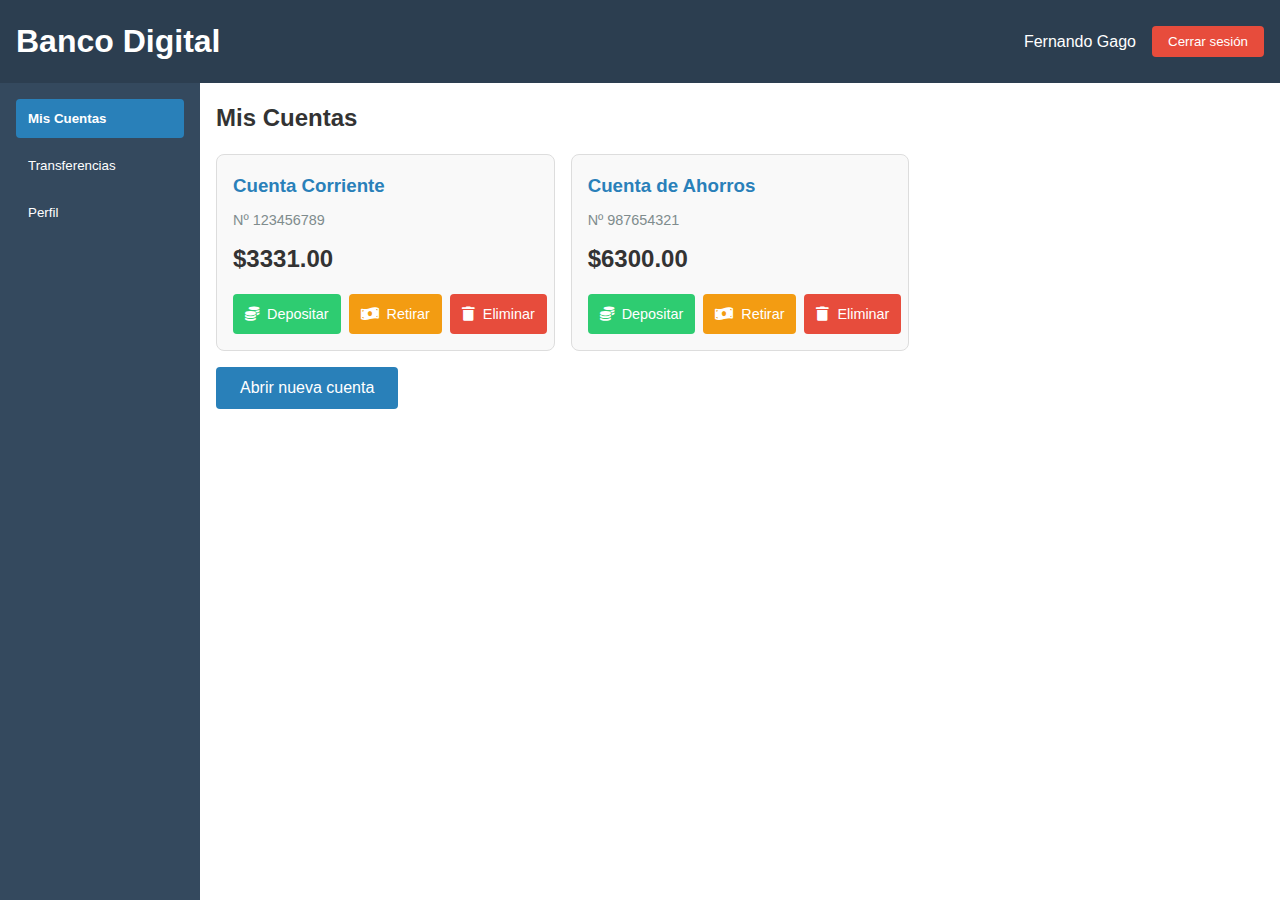
<file: index.html>
<!DOCTYPE html>
<html lang="es">
<head>
    <meta charset="UTF-8">
    <meta name="viewport" content="width=device-width, initial-scale=1.0">
    <title>Aplicación Bancaria</title>
    <link rel="stylesheet" href="styles.css">
    <link rel="stylesheet" href="https://cdnjs.cloudflare.com/ajax/libs/font-awesome/5.15.4/css/all.min.css">
</head>
<body>
    <div class="app-container">
        <header>
            <h1>Banco Digital</h1>
            <div id="user-info">
                <span id="username-display">Usuario no identificado</span>
                <button id="logout-btn">Cerrar sesión</button>
            </div>
        </header>

        <div class="main-content">
            <div class="sidebar">
                <button class="menu-btn active" data-section="accounts">Mis Cuentas</button>
                <button class="menu-btn" data-section="transfer">Transferencias</button>
                <button class="menu-btn" data-section="profile">Perfil</button>
            </div>

            <div class="content-area">
                <!-- Sección de Cuentas -->
                <section id="accounts-section" class="content-section active">
                    <h2>Mis Cuentas</h2>
                    <div id="accounts-list" class="cards-container">
                        <!-- Las cuentas se cargarán aquí dinámicamente -->
                    </div>
                    <button id="new-account-btn">Abrir nueva cuenta</button>
                </section>

                <!-- Sección de Transferencias -->
                <section id="transfer-section" class="content-section">
                    <h2>Realizar Transferencia</h2>
                    <form id="transfer-form">
                        <div class="form-group">
                            <label for="from-account">Cuenta origen:</label>
                            <select id="from-account" required></select>
                        </div>
                        <div class="form-group">
                            <label for="to-account">Cuenta destino:</label>
                            <input type="text" id="to-account" placeholder="Número de cuenta" required>
                        </div>
                        <div class="form-group">
                            <label for="amount">Cantidad:</label>
                            <input type="number" id="amount" min="0.01" step="0.01" required>
                        </div>
                        <div class="form-group">
                            <label for="description">Descripción:</label>
                            <input type="text" id="description">
                        </div>
                        <button type="submit">Realizar Transferencia</button>
                    </form>
                    <div id="transfer-history">
                        <h3>Historial de Transferencias</h3>
                        <table>
                            <thead>
                                <tr>
                                    <th>Fecha</th>
                                    <th>Origen</th>
                                    <th>Destino</th>
                                    <th>Cantidad</th>
                                    <th>Descripción</th>
                                </tr>
                            </thead>
                            <tbody id="transfers-list">
                                <!-- Las transferencias se cargarán aquí dinámicamente -->
                            </tbody>
                        </table>
                    </div>
                </section>

                <!-- Sección de Perfil -->
                <section id="profile-section" class="content-section">
                    <h2>Mi Perfil</h2>
                    <div class="profile-info">
                        <div class="info-item">
                            <label>Nombre:</label>
                            <span id="profile-name">-</span>
                        </div>
                        <div class="info-item">
                            <label>Email:</label>
                            <span id="profile-email">-</span>
                        </div>
                        <div class="info-item">
                            <label>Teléfono:</label>
                            <span id="profile-phone">-</span>
                        </div>
                        <div class="info-item">
                            <label>Dirección:</label>
                            <span id="profile-address">-</span>
                        </div>
                    </div>
                    <button id="edit-profile-btn">Editar Perfil</button>
                </section>
            </div>
        </div>
    </div>

    <!-- Modal para nueva cuenta -->
    <div id="new-account-modal" class="modal">
        <div class="modal-content">
            <span class="close-modal">&times;</span>
            <h2>Abrir Nueva Cuenta</h2>
            <form id="new-account-form">
                <div class="form-group">
                    <label for="account-type">Tipo de cuenta:</label>
                    <select id="account-type" required>
                        <option value="checking">Cuenta Corriente</option>
                        <option value="savings">Cuenta de Ahorros</option>
                    </select>
                </div>
                <button type="submit">Abrir Cuenta</button>
            </form>
        </div>
    </div>

    <!-- Modal para editar perfil -->
    <div id="edit-profile-modal" class="modal">
        <div class="modal-content">
            <span class="close-modal">&times;</span>
            <h2>Editar Perfil</h2>
            <form id="edit-profile-form">
                <div class="form-group">
                    <label for="edit-name">Nombre:</label>
                    <input type="text" id="edit-name" required>
                </div>
                <div class="form-group">
                    <label for="edit-email">Email:</label>
                    <input type="email" id="edit-email" disabled>
                </div>
                <div class="form-group">
                    <label for="edit-phone">Teléfono:</label>
                    <input type="tel" id="edit-phone">
                </div>
                <div class="form-group">
                    <label for="edit-address">Dirección:</label>
                    <input type="text" id="edit-address">
                </div>
                <button type="submit">Guardar Cambios</button>
            </form>
        </div>
    </div>

    <script src="script.js"></script>
</body>
</html>
</file>
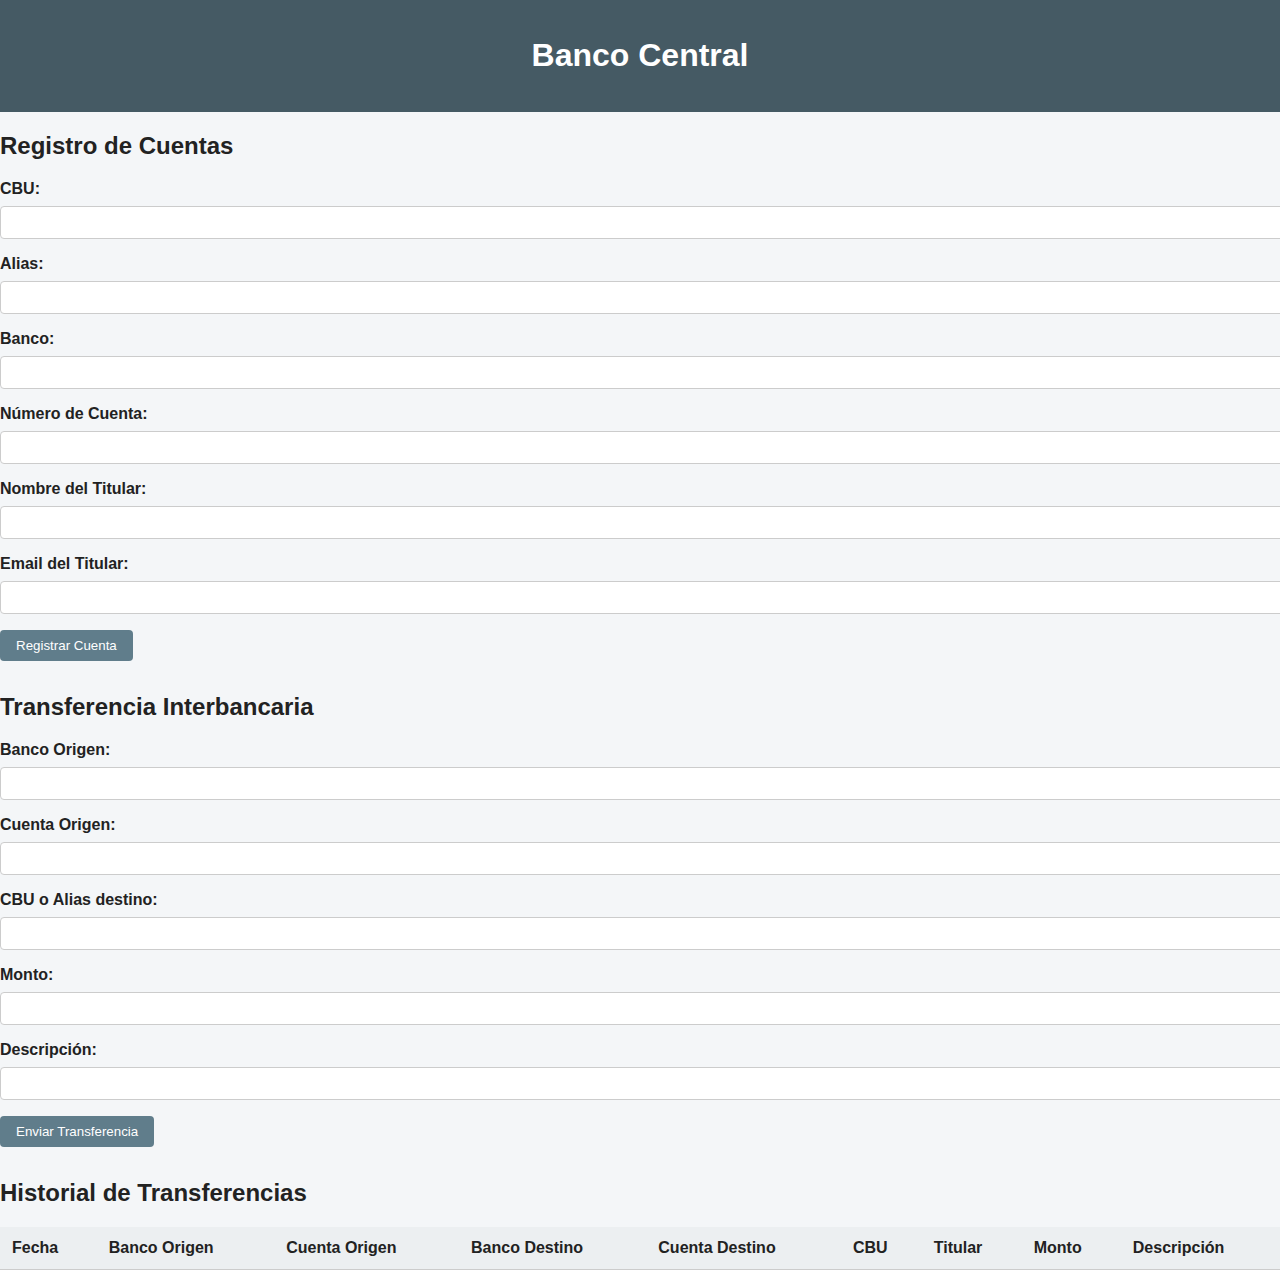
<file: bancoPrograma-mejora/banco central/banco_central.html>
<!DOCTYPE html>
<html lang="es">
<head>
  <meta charset="UTF-8">
  <meta name="viewport" content="width=device-width, initial-scale=1.0">
  <title>Banco Central</title>
      <link rel="stylesheet" href="css/banco_central.css">
</head>
<body>
  <div class="app-container">
    <header>
      <h1>Banco Central</h1>
    </header>

    <div class="main-content">
      <div class="content-area">
        <!-- Registro de Alias y CBU -->
        <section>
          <h2>Registro de Cuentas</h2>
          <form id="registro-form">
            <div class="form-group">
              <label for="cbu">CBU:</label>
              <input type="text" id="cbu" required>
            </div>
            <div class="form-group">
              <label for="alias">Alias:</label>
              <input type="text" id="alias" required>
            </div>
            <div class="form-group">
              <label for="banco">Banco:</label>
              <input type="text" id="banco" required>
            </div>
            <div class="form-group">
              <label for="cuenta">Número de Cuenta:</label>
              <input type="text" id="cuenta" required>
            </div>
            <div class="form-group">
              <label for="titular">Nombre del Titular:</label>
              <input type="text" id="titular" required>
            </div>
            <div class="form-group">
              <label for="email">Email del Titular:</label>
              <input type="email" id="email" required>
            </div>
            <button type="submit">Registrar Cuenta</button>
          </form>
        </section>

        <!-- Transferencias -->
        <section>
          <h2>Transferencia Interbancaria</h2>
          <form id="transferencia-form">
            <div class="form-group">
              <label for="origen-banco">Banco Origen:</label>
              <input type="text" id="origen-banco" required>
            </div>
            <div class="form-group">
              <label for="cuenta-origen">Cuenta Origen:</label>
              <input type="text" id="cuenta-origen" required>
            </div>
            <div class="form-group">
              <label for="destino">CBU o Alias destino:</label>
              <input type="text" id="destino" required>
            </div>
            <div class="form-group">
              <label for="monto">Monto:</label>
              <input type="number" id="monto" min="0.01" step="0.01" required>
            </div>
            <div class="form-group">
              <label for="descripcion">Descripción:</label>
              <input type="text" id="descripcion">
            </div>
            <button type="submit">Enviar Transferencia</button>
          </form>
        </section>

        <!-- Historial de Transferencias -->
        <section>
          <h2>Historial de Transferencias</h2>
          <table>
            <thead>
              <tr>
                <th>Fecha</th>
                <th>Banco Origen</th>
                <th>Cuenta Origen</th>
                <th>Banco Destino</th>
                <th>Cuenta Destino</th>
                <th>CBU</th>
                <th>Titular</th>
                <th>Monto</th>
                <th>Descripción</th>
              </tr>
            </thead>
            <tbody id="historial-transferencias"></tbody>
          </table>
        </section>
      </div>
    </div>
  </div>

  <script src="banco_central.js"></script>
  <script>
    const bancoCentral = new BancoCentral();

    const formRegistro = document.getElementById('registro-form');
    const formTransferencia = document.getElementById('transferencia-form');
    const historialTable = document.getElementById('historial-transferencias');

    formRegistro.addEventListener('submit', e => {
      e.preventDefault();
      try {
        bancoCentral.registrarCuenta(
          document.getElementById('cbu').value,
          document.getElementById('alias').value,
          document.getElementById('banco').value,
          document.getElementById('cuenta').value,
          {
            nombre: document.getElementById('titular').value,
            email: document.getElementById('email').value
          }
        );
        alert("Cuenta registrada correctamente");
        formRegistro.reset();
        renderHistorial();
      } catch (err) {
        alert(err.message);
      }
    });

    formTransferencia.addEventListener('submit', e => {
      e.preventDefault();
      try {
        bancoCentral.transferirEntreBancos(
          document.getElementById('origen-banco').value,
          document.getElementById('cuenta-origen').value,
          document.getElementById('destino').value,
          parseFloat(document.getElementById('monto').value),
          document.getElementById('descripcion').value
        );
        alert("Transferencia realizada con éxito");
        formTransferencia.reset();
        renderHistorial();
      } catch (err) {
        alert(err.message);
      }
    });

    function renderHistorial() {
      historialTable.innerHTML = "";
      bancoCentral.transferencias.forEach(t => {
        const row = document.createElement('tr');
        row.innerHTML = `
          <td>${new Date(t.fecha).toLocaleString()}</td>
          <td>${t.origenBanco}</td>
          <td>${t.cuentaOrigen}</td>
          <td>${t.destinoBanco}</td>
          <td>${t.cuentaDestino}</td>
          <td>${t.cbuDestino}</td>
          <td>${t.titularDestino}</td>
          <td>$${t.monto.toFixed(2)}</td>
          <td>${t.descripcion}</td>
        `;
        historialTable.appendChild(row);
      });
    }

    renderHistorial();
  </script>
</body>
</html>
</file>
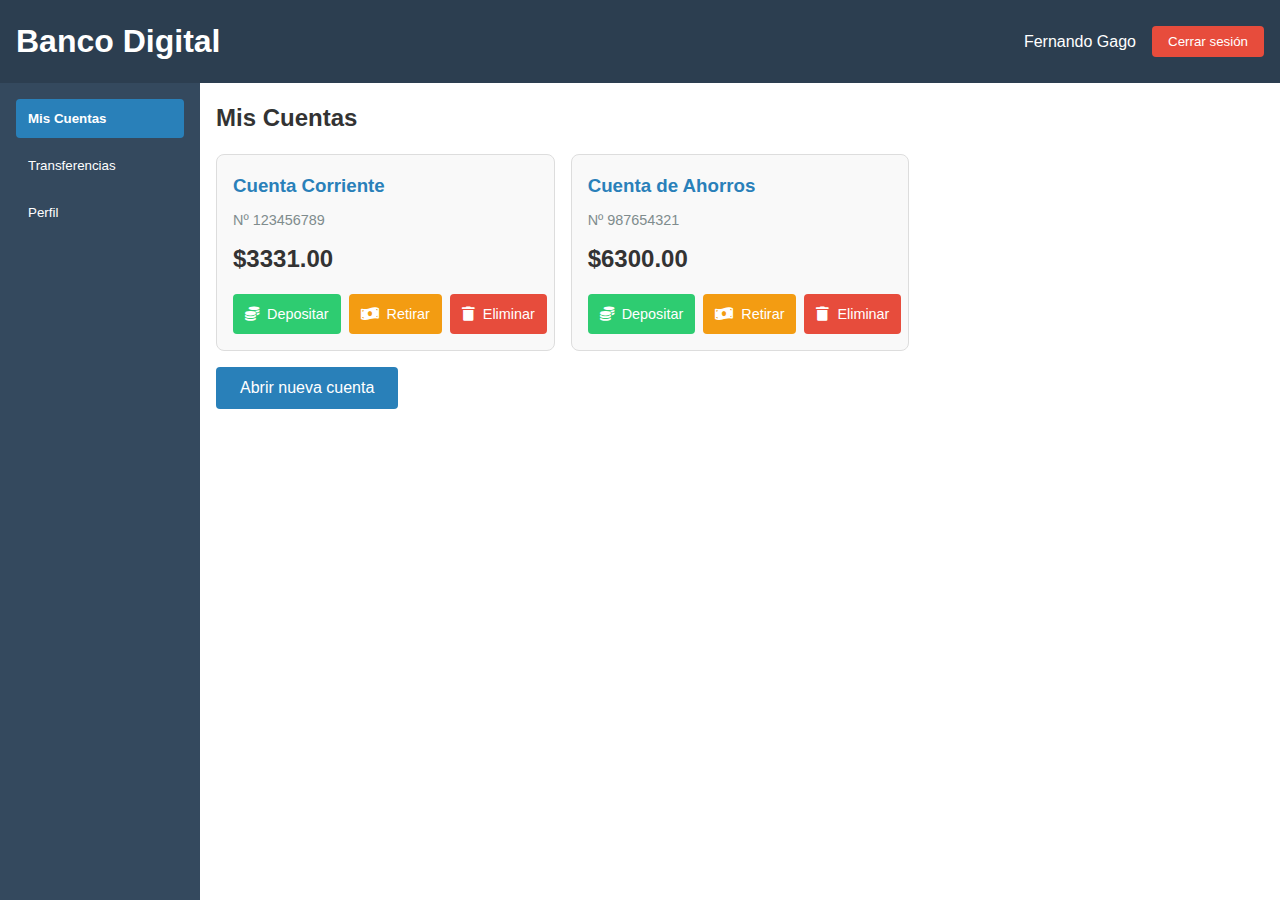
<file: bancoPrograma-mejora/bancos/banco_digital.html>
<!DOCTYPE html>
<html lang="es">
<head>
    <meta charset="UTF-8">
    <meta name="viewport" content="width=device-width, initial-scale=1.0">
    <title>Aplicación Bancaria</title>
    <link rel="stylesheet" href="banco_digital.css">
    <link rel="stylesheet" href="https://cdnjs.cloudflare.com/ajax/libs/font-awesome/5.15.4/css/all.min.css">
</head>
<body>
    <div class="app-container">
        <header>
            <h1>Banco Digital</h1>
            <div id="user-info">
                <span id="username-display">Usuario no identificado</span>
                <button id="logout-btn">Cerrar sesión</button>
            </div>
        </header>

        <div class="main-content">
            <div class="sidebar">
                <button class="menu-btn active" data-section="accounts">Mis Cuentas</button>
                <button class="menu-btn" data-section="transfer">Transferencias</button>
                <button class="menu-btn" data-section="profile">Perfil</button>
            </div>

            <div class="content-area">
                <!-- Sección de Cuentas -->
                <section id="accounts-section" class="content-section active">
                    <h2>Mis Cuentas</h2>
                    <div id="accounts-list" class="cards-container">
                        <!-- Las cuentas se cargarán aquí dinámicamente -->
                    </div>
                    <button id="new-account-btn">Abrir nueva cuenta</button>
                </section>

                <!-- Sección de Transferencias -->
                <section id="transfer-section" class="content-section">
                    <h2>Realizar Transferencia</h2>
                    <form id="transfer-form">
                        <div class="form-group">
                            <label for="from-account">Cuenta origen:</label>
                            <select id="from-account" required></select>
                        </div>
                        <div class="form-group">
                            <label for="to-account">Cuenta destino:</label>
                            <input type="text" id="to-account" placeholder="Número de cuenta" required>
                        </div>
                        <div class="form-group">
                            <label for="amount">Cantidad:</label>
                            <input type="number" id="amount" min="0.01" step="0.01" required>
                        </div>
                        <div class="form-group">
                            <label for="description">Descripción:</label>
                            <input type="text" id="description">
                        </div>
                        <button type="submit">Realizar Transferencia</button>
                    </form>
                    <div id="transfer-history">
                        <h3>Historial de Transferencias</h3>
                        <table>
                            <thead>
                                <tr>
                                    <th>Fecha</th>
                                    <th>Origen</th>
                                    <th>Destino</th>
                                    <th>Cantidad</th>
                                    <th>Descripción</th>
                                </tr>
                            </thead>
                            <tbody id="transfers-list">
                                <!-- Las transferencias se cargarán aquí dinámicamente -->
                            </tbody>
                        </table>
                    </div>
                </section>

                <!-- Sección de Perfil -->
                <section id="profile-section" class="content-section">
                    <h2>Mi Perfil</h2>
                    <div class="profile-info">
                        <div class="info-item">
                            <label>Nombre:</label>
                            <span id="profile-name">-</span>
                        </div>
                        <div class="info-item">
                            <label>Email:</label>
                            <span id="profile-email">-</span>
                        </div>
                        <div class="info-item">
                            <label>Teléfono:</label>
                            <span id="profile-phone">-</span>
                        </div>
                        <div class="info-item">
                            <label>Dirección:</label>
                            <span id="profile-address">-</span>
                        </div>
                    </div>
                    <button id="edit-profile-btn">Editar Perfil</button>
                </section>
            </div>
        </div>
    </div>

    <!-- Modal para nueva cuenta -->
    <div id="new-account-modal" class="modal">
        <div class="modal-content">
            <span class="close-modal">&times;</span>
            <h2>Abrir Nueva Cuenta</h2>
            <form id="new-account-form">
                <div class="form-group">
                    <label for="account-type">Tipo de cuenta:</label>
                    <select id="account-type" required>
                        <option value="checking">Cuenta Corriente</option>
                        <option value="savings">Cuenta de Ahorros</option>
                    </select>
                </div>
                <button type="submit">Abrir Cuenta</button>
            </form>
        </div>
    </div>

    <!-- Modal para editar perfil -->
    <div id="edit-profile-modal" class="modal">
        <div class="modal-content">
            <span class="close-modal">&times;</span>
            <h2>Editar Perfil</h2>
            <form id="edit-profile-form">
                <div class="form-group">
                    <label for="edit-name">Nombre:</label>
                    <input type="text" id="edit-name" required>
                </div>
                <div class="form-group">
                    <label for="edit-email">Email:</label>
                    <input type="email" id="edit-email" disabled>
                </div>
                <div class="form-group">
                    <label for="edit-phone">Teléfono:</label>
                    <input type="tel" id="edit-phone">
                </div>
                <div class="form-group">
                    <label for="edit-address">Dirección:</label>
                    <input type="text" id="edit-address">
                </div>
                <button type="submit">Guardar Cambios</button>
            </form>
        </div>
    </div>

    <script src="banco_digital.js"></script>
</body>
</html>
</file>
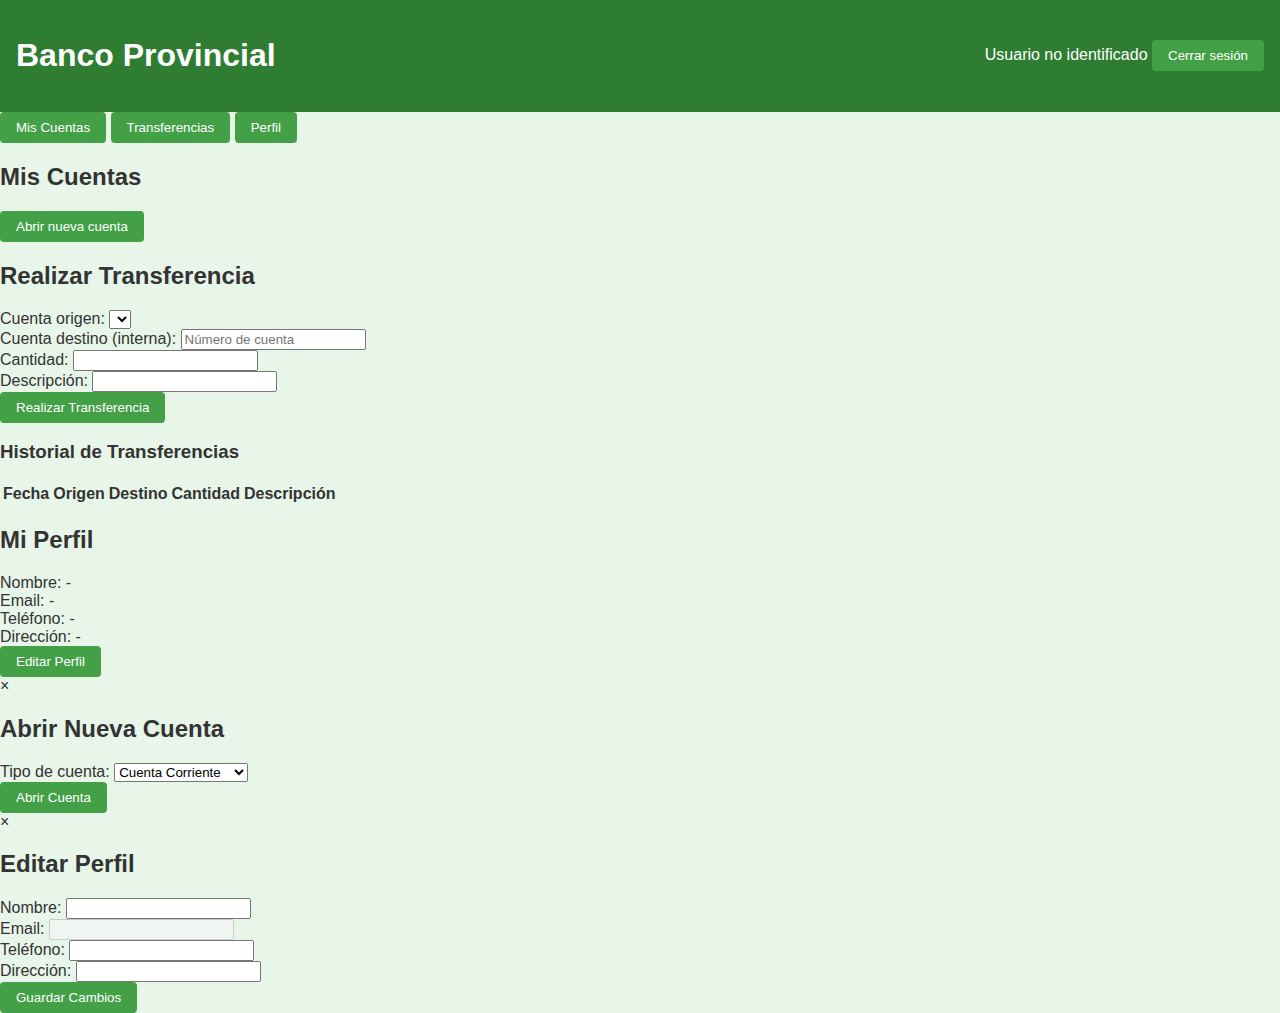
<file: bancoPrograma-mejora/bancos/banco_provincial.html>
<!DOCTYPE html>
<html lang="es">
<head>
  <meta charset="UTF-8" />
  <meta name="viewport" content="width=device-width, initial-scale=1.0" />
  <title>Banco Provincial</title>
  <link rel="stylesheet" href="banco_provincial.css">
  <link rel="stylesheet" href="https://cdnjs.cloudflare.com/ajax/libs/font-awesome/5.15.4/css/all.min.css">
</head>
<body>
  <div class="app-container">
    <header>
      <h1>Banco Provincial</h1>
      <div id="user-info">
        <span id="username-display">Usuario no identificado</span>
        <button id="logout-btn">Cerrar sesión</button>
      </div>
    </header>

    <div class="main-content">
      <div class="sidebar">
        <button class="menu-btn active" data-section="accounts">Mis Cuentas</button>
        <button class="menu-btn" data-section="transfer">Transferencias</button>
        <button class="menu-btn" data-section="profile">Perfil</button>
      </div>

      <div class="content-area">
        <!-- Sección de Cuentas -->
        <section id="accounts-section" class="content-section active">
          <h2>Mis Cuentas</h2>
          <div id="accounts-list" class="cards-container"></div>
          <button id="new-account-btn">Abrir nueva cuenta</button>
        </section>

        <!-- Sección de Transferencias -->
        <section id="transfer-section" class="content-section">
          <h2>Realizar Transferencia</h2>
          <form id="transfer-form">
            <div class="form-group">
              <label for="from-account">Cuenta origen:</label>
              <select id="from-account" required></select>
            </div>
            <div class="form-group">
              <label for="to-account">Cuenta destino (interna):</label>
              <input type="text" id="to-account" placeholder="Número de cuenta" required>
            </div>
            <div class="form-group">
              <label for="amount">Cantidad:</label>
              <input type="number" id="amount" min="0.01" step="0.01" required>
            </div>
            <div class="form-group">
              <label for="description">Descripción:</label>
              <input type="text" id="description">
            </div>
            <button type="submit">Realizar Transferencia</button>
          </form>

          <div id="transfer-history">
            <h3>Historial de Transferencias</h3>
            <table>
              <thead>
                <tr>
                  <th>Fecha</th>
                  <th>Origen</th>
                  <th>Destino</th>
                  <th>Cantidad</th>
                  <th>Descripción</th>
                </tr>
              </thead>
              <tbody id="transfers-list"></tbody>
            </table>
          </div>
        </section>

        <!-- Sección de Perfil -->
        <section id="profile-section" class="content-section">
          <h2>Mi Perfil</h2>
          <div class="profile-info">
            <div class="info-item">
              <label>Nombre:</label>
              <span id="profile-name">-</span>
            </div>
            <div class="info-item">
              <label>Email:</label>
              <span id="profile-email">-</span>
            </div>
            <div class="info-item">
              <label>Teléfono:</label>
              <span id="profile-phone">-</span>
            </div>
            <div class="info-item">
              <label>Dirección:</label>
              <span id="profile-address">-</span>
            </div>
          </div>
          <button id="edit-profile-btn">Editar Perfil</button>
        </section>
      </div>
    </div>
  </div>

  <!-- Modal para nueva cuenta -->
  <div id="new-account-modal" class="modal">
    <div class="modal-content">
      <span class="close-modal">&times;</span>
      <h2>Abrir Nueva Cuenta</h2>
      <form id="new-account-form">
        <div class="form-group">
          <label for="account-type">Tipo de cuenta:</label>
          <select id="account-type" required>
            <option value="checking">Cuenta Corriente</option>
            <option value="savings">Cuenta de Ahorros</option>
          </select>
        </div>
        <button type="submit">Abrir Cuenta</button>
      </form>
    </div>
  </div>

  <!-- Modal para editar perfil -->
  <div id="edit-profile-modal" class="modal">
    <div class="modal-content">
      <span class="close-modal">&times;</span>
      <h2>Editar Perfil</h2>
      <form id="edit-profile-form">
        <div class="form-group">
          <label for="edit-name">Nombre:</label>
          <input type="text" id="edit-name" required>
        </div>
        <div class="form-group">
          <label for="edit-email">Email:</label>
          <input type="email" id="edit-email" disabled>
        </div>
        <div class="form-group">
          <label for="edit-phone">Teléfono:</label>
          <input type="tel" id="edit-phone">
        </div>
        <div class="form-group">
          <label for="edit-address">Dirección:</label>
          <input type="text" id="edit-address">
        </div>
        <button type="submit">Guardar Cambios</button>
      </form>
    </div>
  </div>

  <script src="banco_provincial.js"></script>
</body>
</html>
</file>
<file: styles.css>
/* Estilos generales */
* {
    box-sizing: border-box;
    margin: 0;
    padding: 0;
    font-family: 'Arial', sans-serif;
}

body {
    background-color: #f5f5f5;
    color: #333;
    line-height: 1.6;
}

.app-container {
    display: flex;
    flex-direction: column;
    min-height: 100vh;
}

header {
    background-color: #2c3e50;
    color: white;
    padding: 1rem;
    display: flex;
    justify-content: space-between;
    align-items: center;
}

#user-info {
    display: flex;
    align-items: center;
    gap: 1rem;
}

#logout-btn {
    background-color: #e74c3c;
    color: white;
    border: none;
    padding: 0.5rem 1rem;
    border-radius: 4px;
    cursor: pointer;
}

#logout-btn:hover {
    background-color: #c0392b;
}

.main-content {
    display: flex;
    flex: 1;
}

.sidebar {
    width: 200px;
    background-color: #34495e;
    padding: 1rem;
    display: flex;
    flex-direction: column;
    gap: 0.5rem;
}

.menu-btn {
    background-color: transparent;
    color: white;
    border: none;
    padding: 0.75rem;
    text-align: left;
    cursor: pointer;
    border-radius: 4px;
    transition: background-color 0.3s;
}

.menu-btn:hover {
    background-color: #2c3e50;
}

.menu-btn.active {
    background-color: #2980b9;
    font-weight: bold;
}

.content-area {
    flex: 1;
    padding: 1rem;
    background-color: white;
}

.content-section {
    display: none;
}

.content-section.active {
    display: block;
}

/* Estilos para las cuentas */
.cards-container {
    display: grid;
    grid-template-columns: repeat(auto-fill, minmax(300px, 1fr));
    gap: 1rem;
    margin: 1rem 0;
}

.account-card {
    background-color: #f9f9f9;
    border: 1px solid #ddd;
    border-radius: 8px;
    padding: 1rem;
    transition: transform 0.3s, box-shadow 0.3s;
}

.account-card:hover {
    transform: translateY(-5px);
    box-shadow: 0 5px 15px rgba(0, 0, 0, 0.1);
}

.account-card h3 {
    color: #2980b9;
    margin-bottom: 0.5rem;
}

.account-card .balance {
    font-size: 1.5rem;
    font-weight: bold;
    margin: 0.5rem 0;
}

.account-card .account-number {
    color: #7f8c8d;
    font-size: 0.9rem;
}

/* Estilos para formularios */
.form-group {
    margin-bottom: 1rem;
}

.form-group label {
    display: block;
    margin-bottom: 0.5rem;
    font-weight: bold;
}

.form-group input,
.form-group select {
    width: 100%;
    padding: 0.5rem;
    border: 1px solid #ddd;
    border-radius: 4px;
}

button[type="submit"],
#new-account-btn,
#edit-profile-btn {
    background-color: #2980b9;
    color: white;
    border: none;
    padding: 0.75rem 1.5rem;
    border-radius: 4px;
    cursor: pointer;
    font-size: 1rem;
    transition: background-color 0.3s;
}


button[type="submit"]:hover,
#new-account-btn:hover,
#edit-profile-btn:hover {
    background-color: #3498db;
}

/* Estilos para la tabla de transferencias */
table {
    width: 100%;
    border-collapse: collapse;
    margin-top: 1rem;
}

th, td {
    padding: 0.75rem;
    text-align: left;
    border-bottom: 1px solid #ddd;
}

th {
    background-color: #f2f2f2;
    font-weight: bold;
}

tr:hover {
    background-color: #f5f5f5;
}

/* Estilos para modales */
.modal {
    display: none;
    position: fixed;
    z-index: 1;
    left: 0;
    top: 0;
    width: 100%;
    height: 100%;
    background-color: rgba(0, 0, 0, 0.5);
}

.modal-content {
    background-color: white;
    margin: 10% auto;
    padding: 2rem;
    border-radius: 8px;
    width: 80%;
    max-width: 500px;
    position: relative;
}

.close-modal {
    position: absolute;
    top: 1rem;
    right: 1rem;
    font-size: 1.5rem;
    cursor: pointer;
}

.profile-info {
    display: grid;
    grid-template-columns: 1fr 1fr;
    gap: 1rem;
    margin: 1rem 0;
}

.info-item {
    display: flex;
    flex-direction: column;
}

.info-item label {
    font-weight: bold;
    margin-bottom: 0.25rem;
}


.account-actions {
    display: flex;
    gap: 0.5rem;
    margin-top: 1rem;
}

.account-action-btn {
    flex: 1;
    padding: 0.75rem;
    border: none;
    border-radius: 4px;
    cursor: pointer;
    transition: background-color 0.3s;
    display: flex;
    align-items: center;
    justify-content: center;
    gap: 0.5rem;
    font-size: 0.9rem;
}

.deposit-btn {
    background-color: #2ecc71;
    color: white;
}

.deposit-btn:hover {
    background-color: #27ae60;
}

.withdraw-btn {
    background-color: #f39c12;
    color: white;
}

.withdraw-btn:hover {
    background-color: #d35400;
}

.delete-account-btn {
    background-color: #e74c3c;
    color: white;
}

.delete-account-btn:hover {
    background-color: #c0392b;
}

.action-form {
    display: none;
    flex-direction: column;
    gap: 0.5rem;
    margin-top: 1rem;
    padding: 1rem;
    background-color: #f8f9fa;
    border-radius: 4px;
}

.action-form-actions {
    display: flex;
    gap: 0.5rem;
}

.action-form-btn {
    flex: 1;
    padding: 0.75rem;
    border: none;
    border-radius: 4px;
    cursor: pointer;
    display: flex;
    align-items: center;
    justify-content: center;
    gap: 0.5rem;
}

.deposit-form {
    display: flex;
    flex-direction: column;
    gap: 0.5rem;
    margin-top: 1rem;
    padding: 0.5rem;
    background-color: #f8f9fa;
    border-radius: 4px;
}

.deposit-amount {
    padding: 0.5rem;
    border: 1px solid #ddd;
    border-radius: 4px;
}

.confirm-btn {
    background-color: #2ecc71;
    color: white;
}

.confirm-btn:hover {
    background-color: #27ae60;
}

.cancel-btn {
    background-color: #95a5a6;
    color: white;
}

.cancel-btn:hover {
    background-color: #7f8c8d;
}

.outgoing {
    color: #e74c3c;
    font-weight: bold;
}

.incoming {
    color: #2ecc71;
    font-weight: bold;
}

.amount.outgoing::before {
    content: "-";
}

.amount.incoming::before {
    content: "+";
}

table td {
    padding: 0.75rem;
    border-bottom: 1px solid #eee;
}

table tr:last-child td {
    border-bottom: none;
}

/* Añadir al CSS existente */
.internal {
    color: #3498db;
    font-weight: bold;
}

.internal-tag {
    background-color: #e1f0fa;
    color: #3498db;
    padding: 0.2rem 0.5rem;
    border-radius: 12px;
    font-size: 0.8rem;
    margin-left: 0.5rem;
}

.amount.internal::before {
    content: "↔ "; 
}

table {
    width: 100%;
    border-collapse: separate;
    border-spacing: 0;
    margin-top: 1rem;
}

th {
    text-align: left;
    padding: 0.75rem;
    background-color: #f8f9fa;
    position: sticky;
    top: 0;
}

tr:hover {
    background-color: #f5f5f5;
}
</file>
<file: bancoPrograma-mejora/banco central/css/banco_central.css>
/* banco_central.css */

body {
  background-color: #f4f6f8;
  color: #222;
  font-family: 'Arial', sans-serif;
  margin: 0;
  padding: 0;
}

header {
  background-color: #455a64;
  color: white;
  padding: 1rem;
  text-align: center;
}

button {
  background-color: #607d8b;
  border: none;
  padding: 0.5rem 1rem;
  color: white;
  border-radius: 4px;
  cursor: pointer;
}

button:hover {
  background-color: #37474f;
}

form {
  margin-bottom: 2rem;
}

.form-group {
  margin-bottom: 1rem;
}

label {
  font-weight: bold;
  display: block;
  margin-bottom: 0.5rem;
}

input {
  width: 100%;
  padding: 0.5rem;
  border: 1px solid #ccc;
  border-radius: 4px;
}

table {
  width: 100%;
  border-collapse: collapse;
}

th, td {
  padding: 0.75rem;
  text-align: left;
  border-bottom: 1px solid #ccc;
}

th {
  background-color: #eceff1;
}
</file>
<file: bancoPrograma-mejora/bancos/banco_digital.css>
/* Estilos generales */
* {
    box-sizing: border-box;
    margin: 0;
    padding: 0;
    font-family: 'Arial', sans-serif;
}

body {
    background-color: #f5f5f5;
    color: #333;
    line-height: 1.6;
}

.app-container {
    display: flex;
    flex-direction: column;
    min-height: 100vh;
}

header {
    background-color: #2c3e50;
    color: white;
    padding: 1rem;
    display: flex;
    justify-content: space-between;
    align-items: center;
}

#user-info {
    display: flex;
    align-items: center;
    gap: 1rem;
}

#logout-btn {
    background-color: #e74c3c;
    color: white;
    border: none;
    padding: 0.5rem 1rem;
    border-radius: 4px;
    cursor: pointer;
}

#logout-btn:hover {
    background-color: #c0392b;
}

.main-content {
    display: flex;
    flex: 1;
}

.sidebar {
    width: 200px;
    background-color: #34495e;
    padding: 1rem;
    display: flex;
    flex-direction: column;
    gap: 0.5rem;
}

.menu-btn {
    background-color: transparent;
    color: white;
    border: none;
    padding: 0.75rem;
    text-align: left;
    cursor: pointer;
    border-radius: 4px;
    transition: background-color 0.3s;
}

.menu-btn:hover {
    background-color: #2c3e50;
}

.menu-btn.active {
    background-color: #2980b9;
    font-weight: bold;
}

.content-area {
    flex: 1;
    padding: 1rem;
    background-color: white;
}

.content-section {
    display: none;
}

.content-section.active {
    display: block;
}

/* Estilos para las cuentas */
.cards-container {
    display: grid;
    grid-template-columns: repeat(auto-fill, minmax(300px, 1fr));
    gap: 1rem;
    margin: 1rem 0;
}

.account-card {
    background-color: #f9f9f9;
    border: 1px solid #ddd;
    border-radius: 8px;
    padding: 1rem;
    transition: transform 0.3s, box-shadow 0.3s;
}

.account-card:hover {
    transform: translateY(-5px);
    box-shadow: 0 5px 15px rgba(0, 0, 0, 0.1);
}

.account-card h3 {
    color: #2980b9;
    margin-bottom: 0.5rem;
}

.account-card .balance {
    font-size: 1.5rem;
    font-weight: bold;
    margin: 0.5rem 0;
}

.account-card .account-number {
    color: #7f8c8d;
    font-size: 0.9rem;
}

/* Estilos para formularios */
.form-group {
    margin-bottom: 1rem;
}

.form-group label {
    display: block;
    margin-bottom: 0.5rem;
    font-weight: bold;
}

.form-group input,
.form-group select {
    width: 100%;
    padding: 0.5rem;
    border: 1px solid #ddd;
    border-radius: 4px;
}

button[type="submit"],
#new-account-btn,
#edit-profile-btn {
    background-color: #2980b9;
    color: white;
    border: none;
    padding: 0.75rem 1.5rem;
    border-radius: 4px;
    cursor: pointer;
    font-size: 1rem;
    transition: background-color 0.3s;
}


button[type="submit"]:hover,
#new-account-btn:hover,
#edit-profile-btn:hover {
    background-color: #3498db;
}

/* Estilos para la tabla de transferencias */
table {
    width: 100%;
    border-collapse: collapse;
    margin-top: 1rem;
}

th, td {
    padding: 0.75rem;
    text-align: left;
    border-bottom: 1px solid #ddd;
}

th {
    background-color: #f2f2f2;
    font-weight: bold;
}

tr:hover {
    background-color: #f5f5f5;
}

/* Estilos para modales */
.modal {
    display: none;
    position: fixed;
    z-index: 1;
    left: 0;
    top: 0;
    width: 100%;
    height: 100%;
    background-color: rgba(0, 0, 0, 0.5);
}

.modal-content {
    background-color: white;
    margin: 10% auto;
    padding: 2rem;
    border-radius: 8px;
    width: 80%;
    max-width: 500px;
    position: relative;
}

.close-modal {
    position: absolute;
    top: 1rem;
    right: 1rem;
    font-size: 1.5rem;
    cursor: pointer;
}

.profile-info {
    display: grid;
    grid-template-columns: 1fr 1fr;
    gap: 1rem;
    margin: 1rem 0;
}

.info-item {
    display: flex;
    flex-direction: column;
}

.info-item label {
    font-weight: bold;
    margin-bottom: 0.25rem;
}


.account-actions {
    display: flex;
    gap: 0.5rem;
    margin-top: 1rem;
}

.account-action-btn {
    flex: 1;
    padding: 0.75rem;
    border: none;
    border-radius: 4px;
    cursor: pointer;
    transition: background-color 0.3s;
    display: flex;
    align-items: center;
    justify-content: center;
    gap: 0.5rem;
    font-size: 0.9rem;
}

.deposit-btn {
    background-color: #2ecc71;
    color: white;
}

.deposit-btn:hover {
    background-color: #27ae60;
}

.withdraw-btn {
    background-color: #f39c12;
    color: white;
}

.withdraw-btn:hover {
    background-color: #d35400;
}

.delete-account-btn {
    background-color: #e74c3c;
    color: white;
}

.delete-account-btn:hover {
    background-color: #c0392b;
}

.action-form {
    display: none;
    flex-direction: column;
    gap: 0.5rem;
    margin-top: 1rem;
    padding: 1rem;
    background-color: #f8f9fa;
    border-radius: 4px;
}

.action-form-actions {
    display: flex;
    gap: 0.5rem;
}

.action-form-btn {
    flex: 1;
    padding: 0.75rem;
    border: none;
    border-radius: 4px;
    cursor: pointer;
    display: flex;
    align-items: center;
    justify-content: center;
    gap: 0.5rem;
}

.deposit-form {
    display: flex;
    flex-direction: column;
    gap: 0.5rem;
    margin-top: 1rem;
    padding: 0.5rem;
    background-color: #f8f9fa;
    border-radius: 4px;
}

.deposit-amount {
    padding: 0.5rem;
    border: 1px solid #ddd;
    border-radius: 4px;
}

.confirm-btn {
    background-color: #2ecc71;
    color: white;
}

.confirm-btn:hover {
    background-color: #27ae60;
}

.cancel-btn {
    background-color: #95a5a6;
    color: white;
}

.cancel-btn:hover {
    background-color: #7f8c8d;
}

.outgoing {
    color: #e74c3c;
    font-weight: bold;
}

.incoming {
    color: #2ecc71;
    font-weight: bold;
}

.amount.outgoing::before {
    content: "-";
}

.amount.incoming::before {
    content: "+";
}

table td {
    padding: 0.75rem;
    border-bottom: 1px solid #eee;
}

table tr:last-child td {
    border-bottom: none;
}

/* Añadir al CSS existente */
.internal {
    color: #3498db;
    font-weight: bold;
}

.internal-tag {
    background-color: #e1f0fa;
    color: #3498db;
    padding: 0.2rem 0.5rem;
    border-radius: 12px;
    font-size: 0.8rem;
    margin-left: 0.5rem;
}

.amount.internal::before {
    content: "↔ "; 
}

table {
    width: 100%;
    border-collapse: separate;
    border-spacing: 0;
    margin-top: 1rem;
}

th {
    text-align: left;
    padding: 0.75rem;
    background-color: #f8f9fa;
    position: sticky;
    top: 0;
}

tr:hover {
    background-color: #f5f5f5;
}
</file>
<file: bancoPrograma-mejora/bancos/banco_provincial.css>
/* banco_provincial.css */

body {
  background-color: #e8f5e9; /* verde claro */
  color: #333;
  font-family: 'Arial', sans-serif;
  margin: 0;
  padding: 0;
}

header {
  background-color: #2e7d32; /* verde oscuro */
  color: white;
  padding: 1rem;
  display: flex;
  justify-content: space-between;
  align-items: center;
}

button {
  background-color: #43a047;
  border: none;
  padding: 0.5rem 1rem;
  color: white;
  border-radius: 4px;
  cursor: pointer;
}

button:hover {
  background-color: #2e7d32;
}

.account-card {
  background-color: #ffffff;
  border-left: 5px solid #66bb6a;
  padding: 1rem;
  margin-bottom: 1rem;
  border-radius: 4px;
}

.account-card h3 {
  color: #2e7d32;
}
</file>
